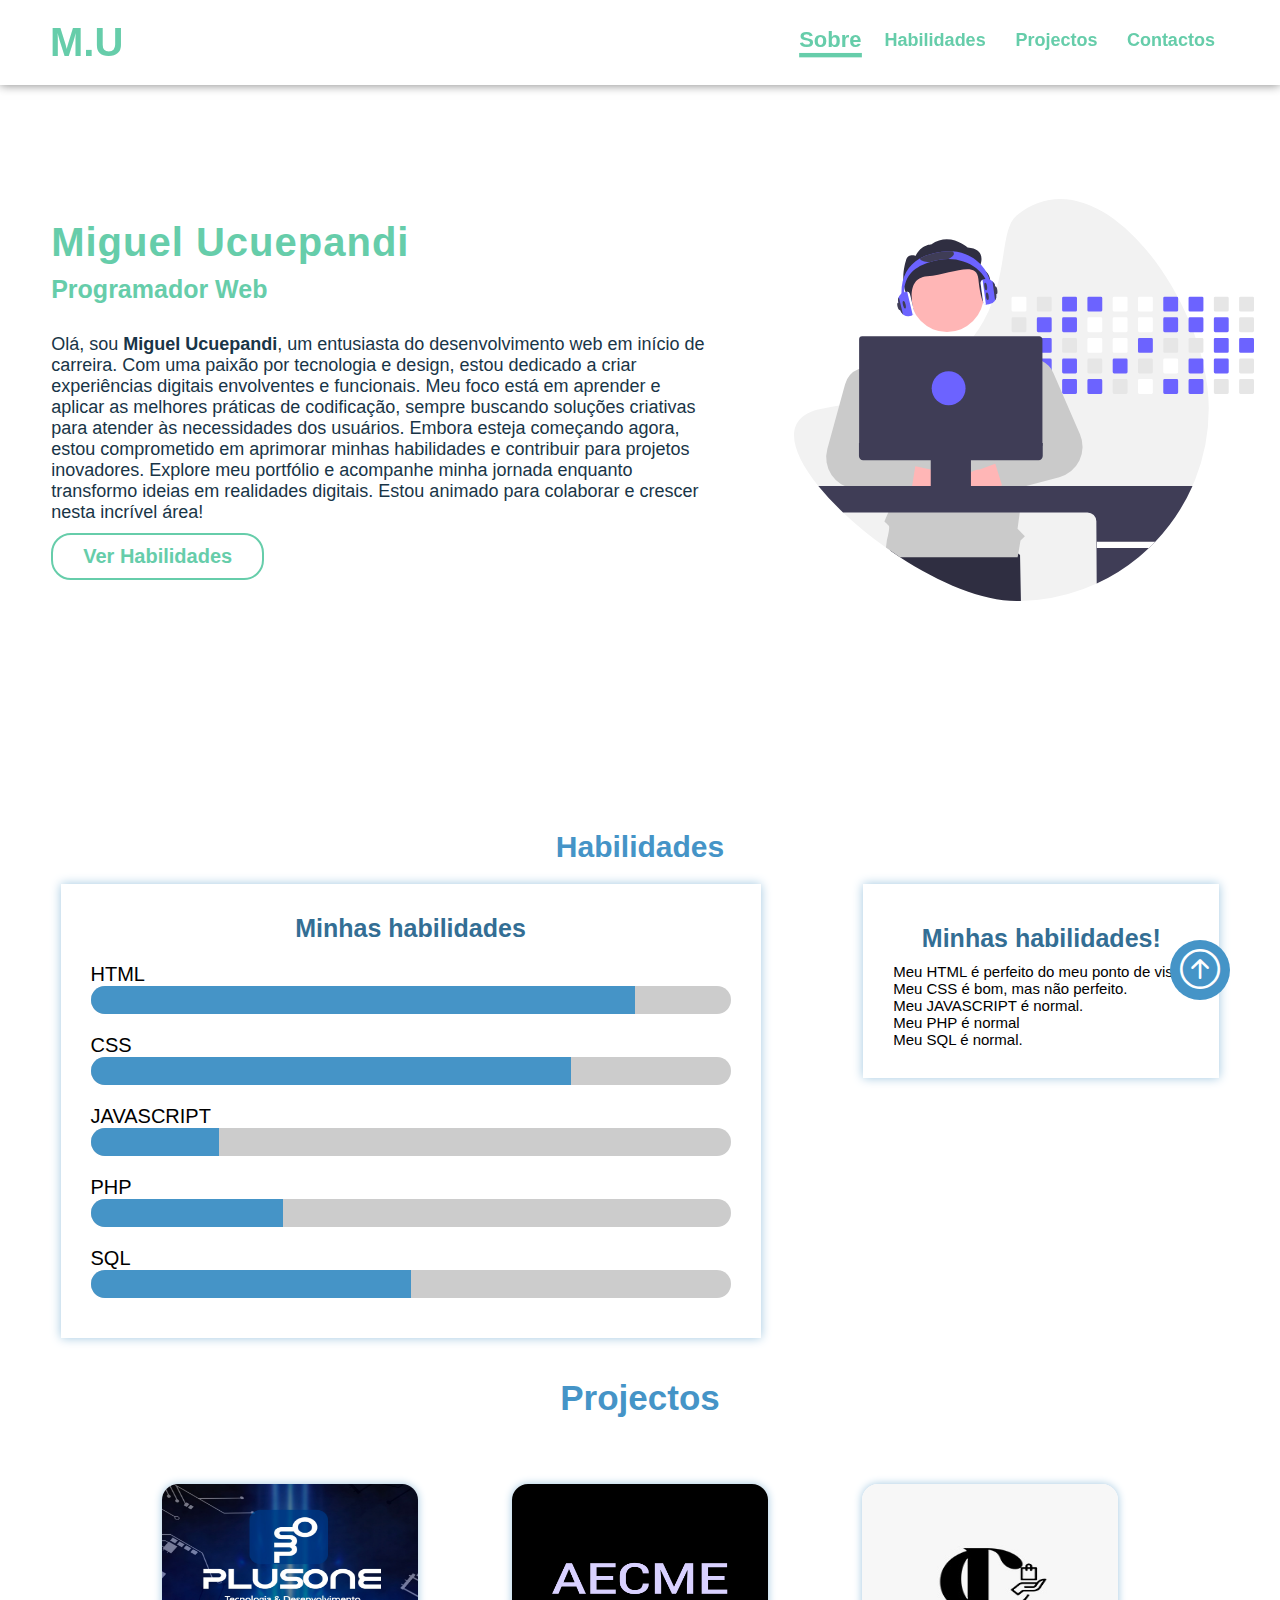
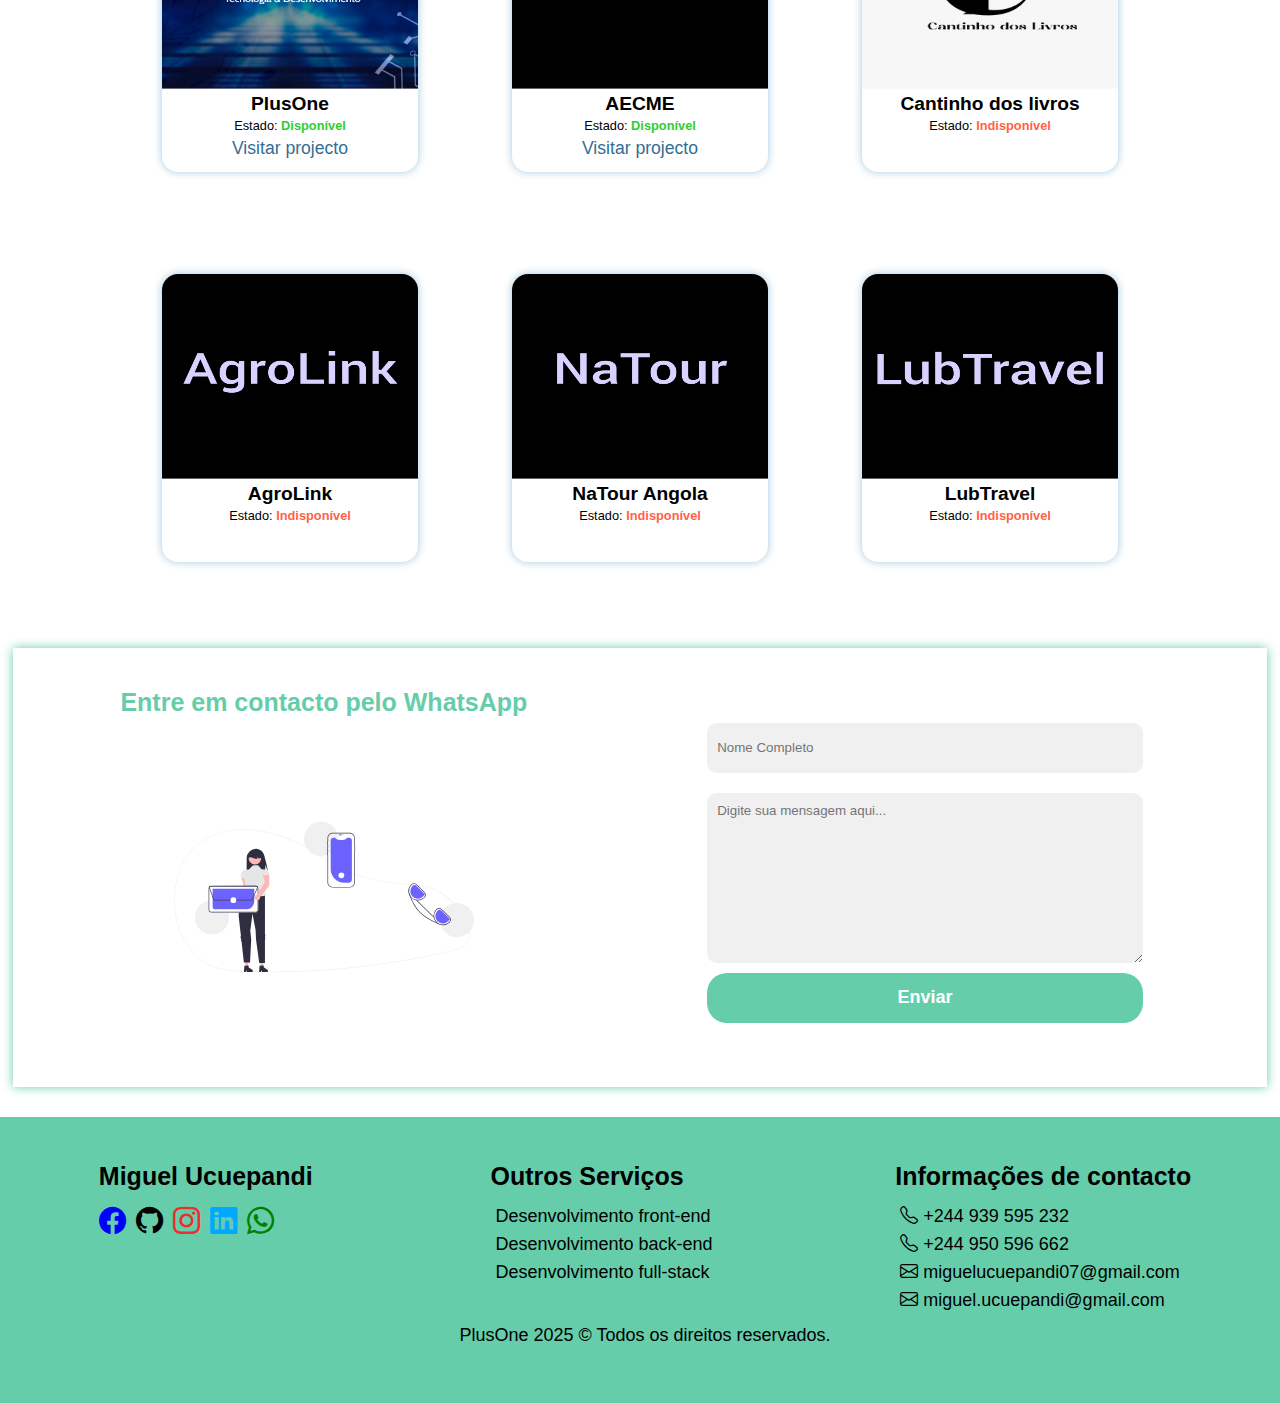
<file: index.html>
<!DOCTYPE html>
<html lang="pt">
<head>
    <meta charset="UTF-8">
    <meta name="viewport" content="width=device-width, initial-scale=1">
    <link rel="stylesheet" href="./estilos/bootstrap-icons.css">
    <link rel="stylesheet" href="./estilos/index.css">
    <link rel="stylesheet" href="./estilos/animacao.css">
    <title> Miguel Ucuepandi </title>
</head>
<body>

<a href="#top" id="btnSubir"><i class="bi bi-arrow-up-circle"></i></a>
    
<header>
    <nav>
        <div id="logo"><a href="#top">M.U</a></div>
        
        <ul id="lista">
            <li><a href="#top" class="ativo">Sobre</a></li>
            <li><a href="#habilidades">Habilidades</a></li>
            <li><a href="#projectos">Projectos</a></li>
            <li><a href="#contactos">Contactos</a></li>
        </ul>
        
        <button id="btnMenu">
            <span class="linha"></span>
            <span class="linha esconder"></span>
            <span class="linha"></span>
        </button>
    </nav>
</header>

<main>
    <section id="top" class="revela">
        <div class="texto">
            <h1>Miguel Ucuepandi</h1>
            <h2>Programador Web</h2>
            <p>
                Olá, sou <b>Miguel Ucuepandi</b>, um entusiasta do desenvolvimento web em início de carreira. Com uma paixão por tecnologia e design, estou dedicado a criar experiências digitais envolventes e funcionais. Meu foco está em aprender e aplicar as melhores práticas de codificação, sempre buscando soluções criativas para atender às necessidades dos usuários. Embora esteja começando agora, estou comprometido em aprimorar minhas habilidades e contribuir para projetos inovadores. Explore meu portfólio e acompanhe minha jornada enquanto transformo ideias em realidades digitais. Estou animado para colaborar e crescer nesta incrível área!
            </p>
            <a href="#habilidades" >Ver Habilidades</a>
        </div>
        <div class="foto">
            <img src="./imagens/portimg.svg" alt="">
        </div>
    </section> <!-- fim da section top -->
    
    <section id="habilidades">
        <h1>Habilidades</h1> 
        <div class="container">
            <ul>
                <h2>Minhas habilidades</h2>
                <li>
                    <p class="titulo" >HTML</p>
                    <p class="barra"><span class="html"></span></p>
                </li>
                <li>
                    <p class="titulo" >CSS</p>
                    <p class="barra"><span class="css"></span></p>
                </li>
                <li>
                    <p class="titulo" >JAVASCRIPT</p>
                    <p class="barra"><span class="javascript"></span></p>
                </li>
                <li>
                    <p class="titulo" >PHP</p>
                    <p class="barra"><span class="php"></span></p>
                </li>
                <li>
                    <p class="titulo" >SQL</p>
                    <p class="barra"><span class="sql"></span></p>
                </li>
            </ul>
            
            <aside class="texto">
                <h3>Minhas habilidades!</h3>
                <p>
                    Meu HTML é perfeito do meu ponto de vista. <br>
                    Meu CSS é bom, mas não perfeito. <br>
                    Meu JAVASCRIPT é normal. <br>
                    Meu PHP é normal <br>
                    Meu SQL é normal. <br>
                </p>
            </aside>
        </div>
    </section> <!-- Fim da section habilidades -->
    
    <section id="projectos">
        <h1>Projectos</h1>
        <div class="container">
            <div class="projecto">
                <div class="foto">
                    <a href="https://plusone-llc.github.io/PlusOne/" target="_blank"><img src="./imagens/projetos/plusone.jpg" alt="foto"></a>
                </div>
                <div class="texto">
                    <h2>PlusOne</h2>
                    <p class="status">Estado: <b class="disponivel">Disponível</b></p>
                    <p class="link"><a href="https://plusone-llc.github.io/PlusOne/" target="_blank" >Visitar projecto</a></p>
                </div>
            </div>
            <div class="projecto">
                <div class="foto">
                    <a href="https://plusone-llc.github.io/AECME/" target="_blank"><img src="./imagens/projetos/aecme.jpg" alt="foto"></a>
                </div>
                <div class="texto">
                    <h2>AECME</h2>
                    <p class="status">Estado: <b class="disponivel">Disponível</b></p>
                    <p class="link"><a href="https://plusone-llc.github.io/AECME/" target="_blank" >Visitar projecto</a></p>
                </div>
            </div>
            <div class="projecto">
                <div class="foto">
                    <img src="./imagens/projetos/cantinho.jpg" alt="foto">
                </div>
                <div class="texto">
                    <h2>Cantinho dos livros</h2>
                    <p class="status">Estado: <b class="indisponivel">Indisponível</b></p>
                </div>
            </div>
            <div class="projecto">
                <div class="foto">
                    <img src="./imagens/projetos/agrolink.jpg" alt="foto">
                </div>
                <div class="texto">
                    <h2>AgroLink</h2>
                    <p class="status">Estado: <b class="indisponivel">Indisponível</b></p>
                </div>
            </div>
            <div class="projecto">
                <div class="foto">
                    <img src="./imagens/projetos/natour.jpg" alt="foto">
                </div>
                <div class="texto">
                    <h2>NaTour Angola</h2>
                    <p class="status">Estado: <b class="indisponivel">Indisponível</b></p>
                </div>
            </div>
            <div class="projecto">
                <div class="foto">
                    <img src="./imagens/projetos/lubtravel.jpg" alt="foto">
                </div>
                <div class="texto">
                    <h2>LubTravel</h2>
                    <p class="status">Estado: <b class="indisponivel">Indisponível</b></p>
                </div>
            </div>
        </div>
    </section>  <!-- Fim da projectos -->
    
    <section id="contactos">
        <div class="texto">
            <h1>Entre em contacto pelo WhatsApp</h1>
            <img height="200px" src="imagens/contact.svg" alt="">
        </div>
        <form method="POST" onsubmit="enviarWhatsApp(event)">
            <input type="text" name="nome" id="nome" placeholder="Nome Completo" required>
            <textarea name="mensagem" id="mensagem" cols="30" rows="10" placeholder="Digite sua mensagem aqui..."></textarea>
            <button type="submit" name="btnEnviarM" id="btnEnviarM">Enviar</button>
        </form>
    </section>  <!-- Fim da section contactos -->
</main> 

<footer>
    
    <section id="info">
        <h2>Miguel Ucuepandi </h2>
        <p></p>
        <div class="social">
            <a target="_blank" href="https://www.facebook.com/mi.kel.son07"><i class="bi bi-facebook"></i></a>
            <a target="_blank" href="https://github.com/miguelquintino"><i class="bi bi-github"></i></a>
            <a target="_blank" href="https://www.instagram.com/miguel.ucuepandi/profilecard/?igsh=Z2thMDg5MHM2OTFq"><i class="bi bi-instagram"></i></a>
            <a target="_blank" href="https://www.linkedin.com/in/miguel-ucuepandi-013062304/"><i class="bi bi-linkedin"></i></a>
            <a target="_blank" href="https://wa.me/qr/IKAJQ4G4RDIII1"><i class="bi bi-whatsapp"></i></a>
        </div>
    </section>
    
    <section id="linksR">
        <h2>Outros Serviços</h2>
        <ul>
            <li><a href="#">Desenvolvimento front-end</a></li>
            <li><a href="#">Desenvolvimento back-end</a></li>
            <li><a href="#">Desenvolvimento full-stack</a></li>
        </ul>
    </section>
    
    <section id="infoContacto">
        <h2>Informações de contacto</h2>
        <div class="contacto">
           <a href="tel:+244 939 595 232"><i class="bi bi-telephone"></i> +244 939 595 232</a>
           <a href="tel:+244 950 596 662"><i class="bi bi-telephone"></i> +244 950 596 662</a>
           <a href="mailto:miguelucuepandi07@gmail.com"><i class="bi bi-envelope"></i> miguelucuepandi07@gmail.com</a>
           <a href="mailto:miguel.ucuepandi@gmail.com"><i class="bi bi-envelope"></i> miguel.ucuepandi@gmail.com</a> 
        </div>
    </section>
    
    <section id="baixo">
        <p><a href="https://plusone-llc.github.io/AECME/" target="_blank" >PlusOne 2025 &copy; Todos os direitos reservados.</a></p>
    </section>
</footer>
    
    <!-- Javascript-->
    <script src="scripts/script.js"></script>
    <script src="scripts/mensagem.js"></script>
</body>
</html61
</file>
<file: estilos/animacao.css>
@keyframes imagemFlutoante {
    0% {
        transform: translateY(20px);
    }
    100% {
        transform: translateY(-20px)
    }
}

@keyframes html {
    0% {
        width: 0;
    }
    100% {
        width: var(--html);
    }
}
@keyframes css {
    0% {
        width: 0;
    }
    100% {
        width: var(--css);
    }
}
@keyframes javascript {
    0% {
        width: 0;
    }
    100% {
        width: var(--javascript);
    }
}
@keyframes php {
    0% {
        width: 0;
    }
    100% {
        width: var(--php);
    }
}
@keyframes sql {
    0% {
        width: 0;
    }
    100% {
        width: var(--sql);
    }
}

@keyframes crescer {
    0% {
        transform: scale(0.8);
    }
    100% {
        transform: scale(1);
    }
}

@keyframes letras {
    0% {
        letter-spacing: 10px;
    }
    100% {
        letter-spacing: 1px;
    }
}
</file>
<file: estilos/index.css>
/* ========== Reset e Raiz ==========*/
*{
    margin: 0px;
    padding: 0px;
    font-family: Arial, Helvetica, sans-serif;
    box-sizing: border-box;
    scroll-behavior: smooth;
    text-decoration: none;
    list-style: none;
}
:root{
    --cor1: #193547;
    --cor2: #336e94;
    --cor3: #4594c7;
    --cor4: #0099dd;
    --cor5: #a1c7e0;
    --cor6: aqua;
    --cor7: aquamarine;
    --cor8: mediumaquamarine;
    
    --html: 85%;
    --css: 75%;
    --javascript: 20%;
    --php: 30%;
    --sql: 50%;
}
a#btnSubir {
    background-color: var(--cor3);
    position: fixed;
    bottom: -100px;
    right: 50px;
    z-index: 500;
    color: #fff;
    font-size: 40px;
    border-radius: 50%;
    height: 60px;
    width: 60px;
    display: flex;
    align-items: center;
    justify-content: center;
    transition: 0.8s;
}
a#btnSubir.aparece {
    bottom: 50px;
    animation: crescer 0.5s infinite alternate ease-in-out;
}
body {
    background-color: #fff;
}
@media (max-width: 600px) {
    a#btnSubir.aparece {
        right: 10px;
        bottom: 10px;
        font-size: 20px;
        height: 50px;
        width: 50px;
    }
}
/* ========== Início do Header ==========*/
header{
    width: 100%;
    height: 85px;
    background-color: #fff;
    position: fixed;
    top: 0;
    left: 0;
    width: 100%;
    z-index: 100;
    padding: 0px 50px;
    transition: .5s;
    box-shadow: 0 0 10px rgba(0, 0, 0, 0.5);
}

header nav{
    width: 100%;
    height: 100%;
    display: flex;
    justify-content: space-between;
    align-items: center;
}

header nav div#logo a{
    font-size: 40px;
    text-decoration: none;
    color: var(--cor8);
    font-weight: 600;
}

header nav ul{
    display: flex;
    list-style: none;
}

header nav ul li{
    margin: 10px;
}

header nav ul a{
    font-size: 20px;
    text-decoration: none;
    color: var(--cor8);
    font-weight: 700;
    transition: .3s;
    display: block;
    transform: scale(0.9);
}

header nav ul a.ativo,
header nav ul a:hover{
    color: var(--cor8);
    border-bottom: 4px solid var(--cor8);
    transform: scale(1.1);
}

header nav button#btnMenu{
    height: 50px;
    width: 40px;
    border: none;
    cursor: pointer;
    padding: 2px;
    background-color: transparent;
    display: none;
}

header nav button#btnMenu span.linha{
    height: 4px;
    width: 100%;
    background-color: var(--cor1);
    display: block;
    margin: 6px auto;
    position: relative;
    transform-origin: center;
}

header nav button.ativar span.linha:nth-child(2){
    visibility: hidden;
}

header nav button.ativar span.linha:nth-child(1){
    transform: translateY(9px) rotate(-42deg);
    transition: 0.2s;
}

header nav button.ativar span.linha:nth-child(3){
    transform: translateY(-11px) rotate(42deg);
    transition: 0.2s;
}

@media (max-width: 800px) {
    header{
        height: 80px;
        padding: 5px 20px;
    }
    header nav div#logo a{
        font-size: 25px;
    }
    header nav button#btnMenu{
        display: block;
    }
    
    header nav ul{
        position: absolute;
        top: 80px;
        left: 1000px;
        background-color: #fff;
        width: 100%;
        display: flex;
        flex-direction: column;
        z-index: 100;
        padding-bottom: 5px;
        transition: .8s;
        box-shadow: 0px 3px 5px rgba(0, 0, 0, 0.5);
    }
    header nav ul li{
        margin: 5px;
    }
    header nav ul li a{
        padding-left: 10px;
        font-size: 18px;
    }
    header nav ul a.ativo, header nav ul a:hover{
        transform: scale(0.9);
        border: none;
        border-left: 5px solid var(--cor2);
    }
    header nav ul.mostrar{
        left: 0px;
    }
}
/* ========== Fim do Header ==========*/

/* ========== Início do Main ==========*/
/* Inicio da section top  */
main section#top{
    height: 100vh;
    max-height: 800px;
    width: 100%;
    display: flex;
    align-items: center;
}
main section#top div.texto{
    display: flex;
    justify-content: center;
    align-items: start;
    flex-direction: column;
    gap: 10px;
    height: 100%;
    width: 60%;
    padding: 4%;
}

main section#top div.texto h1{
    font-size: 40px;
    color: var(--cor8);
    letter-spacing: 1px;
}

main section#top div.texto h2 {
    margin-bottom: 20px;
    font-size: 25px;
    color: var(--cor8);
}

main section#top div.texto p{
    font-size: 18px;
    color: var(--cor1);
}

main section#top div.texto a{
    text-decoration: none;
    border: 2px solid var(--cor8);
    padding: 10px 30px;
    border-radius: 20px;
    color: var(--cor8);
    font-weight: bold;
    font-size: 20px;
    background-color: transparent;
    transition: .2s;
}

main section#top div.texto a:hover {
    background-color: var(--cor8);
    color: #fff;
}

main section#top div.foto {
    height: 100%;
    width: 40%;
    display: flex;
    justify-content: center;
    align-items: center;
    padding: 2%;
}

main section#top div.foto img {
    width: 100%;
    animation: imagemFlutoante 2s ease-in-out infinite alternate forwards;
}

@media screen and (max-width: 850px) {
    main section#top {
        height: auto;
        flex-direction: column;
        padding: 10% 5% 0 5%;
        gap: 5px;
        margin-bottom: 300px;
    }
    main section#top div.texto {
        width: 100%;
    }
    
    main section#top div.foto {
        width: 70%;
    } 
}

@media (max-width: 750px) {
    main section#top {
        margin: 0;
        margin-bottom: 250px;
    }
    main section#top div.texto {
        padding: 25% 5% 5% 5%;
    }
    main section#top div.texto h1{
        font-size: 35px;
        margin-bottom: 1px;
    }
    
    main section#top div.texto h2 {
        font-size: 22px;
    }

    main section#top div.texto p{
        font-size: 17px;
    }
}
@media (min-width: 800px) {
    main section#top.revela div.texto h1 {
        animation: letras 1s ease-in-out forwards;
    }
}
/* fim da section top  */

/* Início da section habilidades  */
main section#habilidades {
    width: 97%;
    margin: auto;
    margin-bottom: 40px;
}
main section#habilidades h1 {
    text-align: center;
    margin: 30px 0 20px 0;
    font-size: 30px;
    color: var(--cor3);
}

main section#habilidades div.container {
    display: flex;
    align-items: start;
    flex-wrap: wrap-reverse;
    justify-content: space-around;
    gap: 20px;
}

main section#habilidades aside.texto {
    box-shadow: 0 0 10px var(--cor5);
    padding: 30px 30px;
}
main section#habilidades aside.texto h3 {
    font-size: 25px;
    text-align: center;
    color: var(--cor2);
    margin: 10px 0;
}
main section#habilidades aside.texto p {
    font-size: 15px;
}

main section#habilidades div.container ul {
    width: 100%;
    max-width: 700px;
    box-shadow: 0 0 10px var(--cor5);
    padding: 20px 30px;
    list-style-type: none;
}

main section#habilidades div.container ul h2 {
    margin: 10px 0;
    font-size: 25px;
    color: var(--cor2);
    text-align: center;
}

main section#habilidades div.container ul li {
    margin: 20px 0;
}

main section#habilidades div.container ul li p.titulo {
    font-size: 20px; 
    font-weight: 400;
}

main section#habilidades div.container ul li p.barra {
    background-color: #ccc;
    height: 28px;
    width: 100%;
    border-radius: 20px;
    overflow: hidden;
}

main section#habilidades div.container ul li p.barra span {
    display: block;
    height: 100%;
    background-color: var(--cor3);
}

main section#habilidades div.container ul li p.barra span.html {
    width: var(--html);
}
main section#habilidades div.container ul li p.barra span.css {
    width: var(--css);
}
main section#habilidades div.container ul li p.barra span.javascript {
    width: var(--javascript);
}
main section#habilidades div.container ul li p.barra span.php {
    width: var(--php);
}
main section#habilidades div.container ul li p.barra span.sql {
    width: var(--sql);
}

main section#habilidades.revela div.container ul li p.barra span.html {
    animation: html 2s ease-in-out forwards;
}
main section#habilidades.revela div.container ul li p.barra span.css {
    animation: css 2s ease-in-out forwards;
}
main section#habilidades.revela div.container ul li p.barra span.javascript {
    animation: javascript 2s ease-in-out forwards;
}
main section#habilidades.revela div.container ul li p.barra span.php {
    animation: php 2s ease-in-out forwards;
}
main section#habilidades.revela div.container ul li p.barra span.sql {
    animation: sql 2s ease-in-out forwards;
}
/* Fim da section habilidades  */
main section#projectos {
    width: 95%;
    margin: auto;
}

/* Inicio da section projectos */
main section#projectos h1 {
    text-align: center;
    font-size: 35px;
    color: var(--cor3);
    margin: 30px 0 30px 0;
}

main section#projectos div.container {
    display: flex;
    justify-content: center;
    flex-wrap: wrap;
    gap: 30px;
    max-width: 1300px;
    margin: auto;
}
main section#projectos div.container div.projecto {
    border-radius: 20px;
    height: 360px;
    width: 320px;
    overflow: hidden;
    position: relative;
    box-shadow: 0 0 10px var(--cor5);
    transform: scale(0.8);
    padding: 0 0 10px 0;
}
main section#projectos.revela div.container div.projecto {
    animation: crescer 1s ease-in-out forwards;
}
main section#projectos div.container div.projecto div.foto {
    height: 73%;
    overflow: hidden;
    width: 100%;
}
main section#projectos div.container div.projecto div.foto:hover img{
    transform: scale(1.2);
}
main section#projectos div.container div.projecto div.foto img{
    height: 100%;
    width: 100%;
    transition: 0.3s;
}
main section#projectos div.container div.projecto div.texto {
    height: 25%;
    text-align: center;
}
main section#projectos div.container div.projecto div.texto h2 {
    margin: 5px 0;
}
main section#projectos div.container div.projecto div.texto p {
    margin: 5px 0;
}
main section#projectos div.container div.projecto div.texto p b.disponivel {
    color: limegreen;
}
main section#projectos div.container div.projecto div.texto p b.indisponivel {
    color: tomato;
}
main section#projectos div.container div.projecto div.texto p.link a {
    color: var(--cor2);
    font-size: 22px;
    text-decoration: 0;
}

@media (max-width: 700px) {
    main section#projectos {
        width: 90%;
    }
    main section#projectos div.container div.projecto {
        width: 300px;
    }
}

/* Fim da section projectos */

/* Início da section contactos */
section#contactos {
    width: 98%;
    display: flex;
    flex-wrap: wrap;
    justify-content: center;
    align-items: center;
    box-shadow: 0 0 10px var(--cor8);
    margin: 50px auto 30px auto;
    padding: 30px 5px;
    gap: 10px;
}
section#contactos div.texto {
    width: 45%;
}
section#contactos div.texto h1 {
    color: var(--cor8);
    font-size: 25px;
    text-align: center;
    transition: all 0.5s;
    margin: 10px 0 30px 0;
}
section#contactos.revela div.texto h1 {
    margin: 5px 0;
}
section#contactos div.texto p {
    text-align: center;
    padding: 20px;
    font-size: 15px;
}
section#contactos div.texto img {
    display: block;
    width: 300px;
    height: 300px;
    margin: 10px auto;
}
section#contactos form {
    width: 50%;
    display: flex;
    justify-content: center;
    align-items: center;
    flex-direction: column;
}
section#contactos form h2 {
    margin: 20px 0 10px 0;
    color: var(--cor2);
    font-size: 25px;
    text-align: center;
}
section#contactos form textarea, section#contactos form input {
    width: 70%;
    margin: 10px 0;
    border-radius: 10px;
    padding: 10px;
    border: 0;
    background-color: #f0f0f0;
    color: #000;
    outline-color: var(--cor8);
}
section#contactos form input {
    height: 50px;
}
section#contactos form button {
    width: 70%;
    height: 50px;
    background-color: var(--cor8);
    border: none;
    border-radius: 20px;
    font-size: 18px;
    color: #fff;
    font-weight: bold;
    cursor: pointer;
}
section#contactos form button:hover {
    background-color: var(--cor2);
}
@media screen and (max-width: 800px) {
    section#contactos div.texto {
        width: 100%;
    }
    section#contactos form {
        width: 100%;
    }
    section#contactos form textarea, section#contactos form input, section#contactos form button {
        width: 90%;
    }
}
/* Fim da section contactos */
/* ========== Fim do Main ==========*/

/* ========== Início do Footer ==========*/
footer {
    display: flex;
    flex-wrap: wrap;
    justify-content: space-around;
    background-color: var(--cor8);
    padding: 30px 0 50px 10px;
}

footer h2 {
    color: #000;
    margin: 15px 0;
    font-size: 25px;
}

footer a {
    text-decoration: none;
    color: #000;
    font-size: 18px;
    display: block;
    margin: 7px 5px;
}

footer section#info div.social {
    display: flex;
    gap: 10px;
}
footer section#info div.social a {
    font-size: 1.7em;
    margin: 0;
}
footer section#info div.social a:hover {
    transform: scale(1.2);
}

footer section#linksR ul {
    list-style-type: none;
}

footer section#baixo {
    width: 100%;
    text-align: center;
    
}
.bi-facebook {
    color: blue;
}
.bi-whatsapp {
    color: green;
}
.bi-instagram {
    color: #EE2E2E;
}
.bi-youtube {
    color: red;
}
.bi-linkedin {
    color: #00A8FF;
}

@media (max-width: 900px) {
    footer {
        justify-content: flex-start;
        gap: 20px;
    }
    footer section#info {
        width: 90%;
    }
}
@media (max-width: 500px) {
    footer section {
        width: 100%;
    }
    footer a {
        font-size: 15px;
    }
}
/* ========== Fim do Footer ==========*/
</file>
